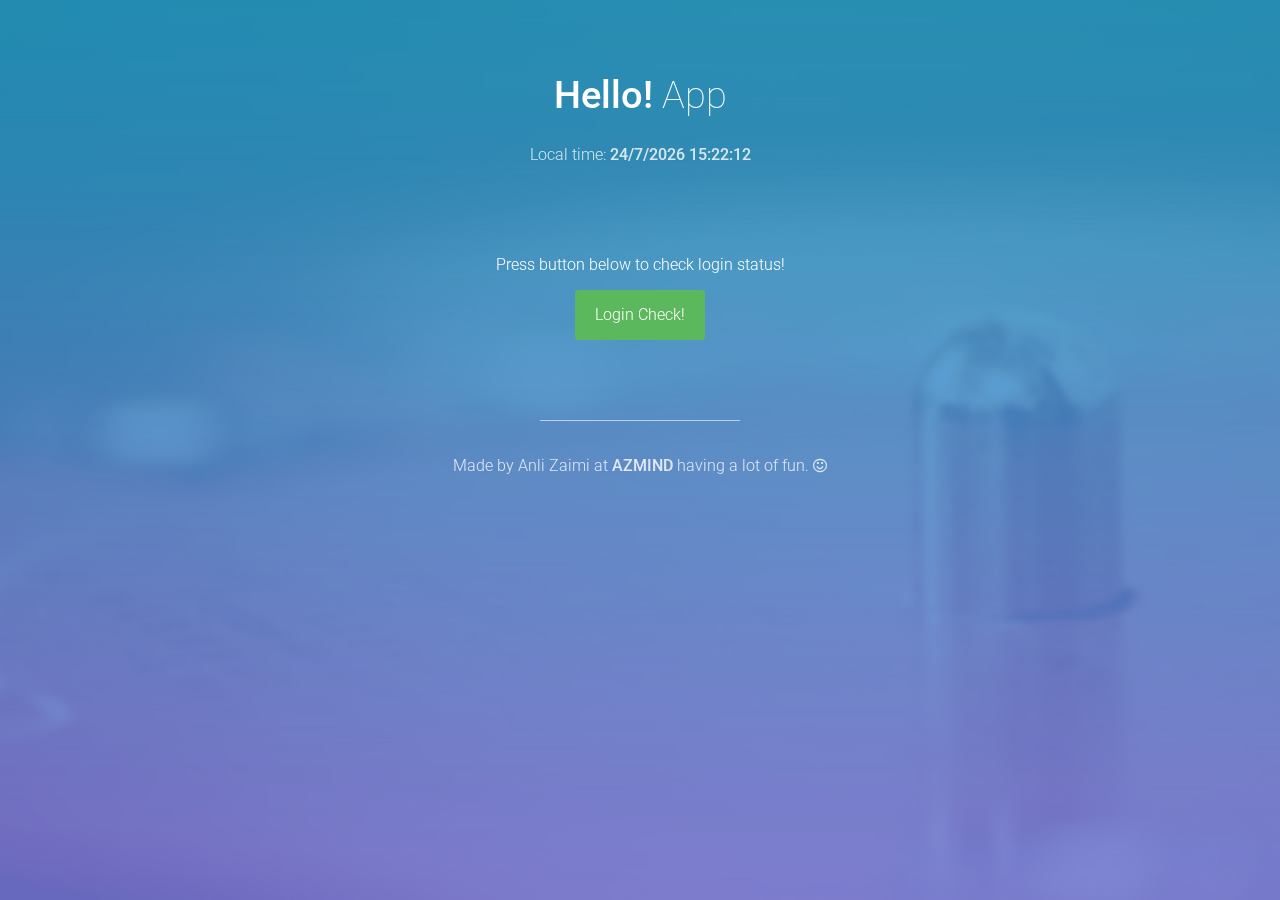
<file: front-end/index.html>
<!DOCTYPE html>
<html lang="en">
	 <!-- Header -->
    <head>
		<meta charset="utf-8">
		<meta http-equiv="X-UA-Compatible" content="IE=edge">
		<meta name="viewport" content="width=device-width, initial-scale=1">
		<title>Bootstrap Login &amp; Register Templates</title>

		<!-- CSS -->
		<link rel="stylesheet" href="http://fonts.googleapis.com/css?family=Roboto:400,100,300,500">
		<link rel="stylesheet" href="assets/bootstrap/css/bootstrap.css">
		<link rel="stylesheet" href="assets/font-awesome/css/font-awesome.min.css">
		<link rel="stylesheet" href="assets/css/form-elements.css">
		<link rel="stylesheet" href="assets/css/style.css">

		<!-- Javascript -->
		<script src="assets/js/jquery-1.11.1.min.js"></script>
		<script src="assets/bootstrap/js/bootstrap.min.js"></script>
		<script src="assets/js/jquery.backstretch.min.js"></script>
		<script src="assets/js/scripts.js"></script>
		<script src="assets/js/actions.js"></script>
		<!--[if lt IE 10]>
			<script src="assets/js/placeholder.js"></script>
		<![endif]-->

		<!-- HTML5 Shim and Respond.js IE8 support of HTML5 elements and media queries -->
		<!-- WARNING: Respond.js doesn't work if you view the page via file:// -->
		<!--[if lt IE 9]>
			<script src="https://oss.maxcdn.com/libs/html5shiv/3.7.0/html5shiv.js"></script>
			<script src="https://oss.maxcdn.com/libs/respond.js/1.4.2/respond.min.js"></script>
		<![endif]-->

		<!-- Favicon and touch icons -->
		<link rel="shortcut icon" href="assets/ico/favicon.png">
		<link rel="apple-touch-icon-precomposed" sizes="144x144" href="assets/ico/apple-touch-icon-144-precomposed.png">
		<link rel="apple-touch-icon-precomposed" sizes="114x114" href="assets/ico/apple-touch-icon-114-precomposed.png">
		<link rel="apple-touch-icon-precomposed" sizes="72x72" href="assets/ico/apple-touch-icon-72-precomposed.png">
		<link rel="apple-touch-icon-precomposed" href="assets/ico/apple-touch-icon-57-precomposed.png">

	</head>

    <body onload="startTime()">

        <!-- Top content -->
        <div class="top-content">
        	
            <div class="inner-bg">
                <div class="container">
                	
                    <div class="row">
						<div class="col-sm-8 col-sm-offset-2 text">
							<h1><strong>Hello!</strong> App</h1>
							<div class="description">
								<p>
									Local time: <strong id="currentTime"></strong>
								</p>
							</div>
						</div>
					</div>
                    
                    <div class="content">
                        <div class="row">
							<div class="form-box">
								<div class="col-sm-4 col-sm-offset-4 text">
									<p>Press button below to check login status!</p>
									<button class="btn btn-link-1 btn-link-1-hello" id="checkStatus">Login Check!</button>
								
								</div>
							</div>
							
						</div>
                        
                    </div>
                    
                </div>
            </div>
            
        </div>

        <!-- Footer -->
		<footer>
			<div class="container">
				<div class="row">
					
					<div class="col-sm-8 col-sm-offset-2">
						<div class="footer-border"></div>
						<p>Made by Anli Zaimi at <a href="http://azmind.com" target="_blank"><strong>AZMIND</strong></a> 
							having a lot of fun. <i class="fa fa-smile-o"></i></p>
					</div>
					
				</div>
			</div>
		</footer>
		
	</body>

</html>

<script>
	$('#checkStatus').click(function(){
		var checkStatusLogin=false;
		window.location.href='../back-end/index.php';
	});
</script>
</file>
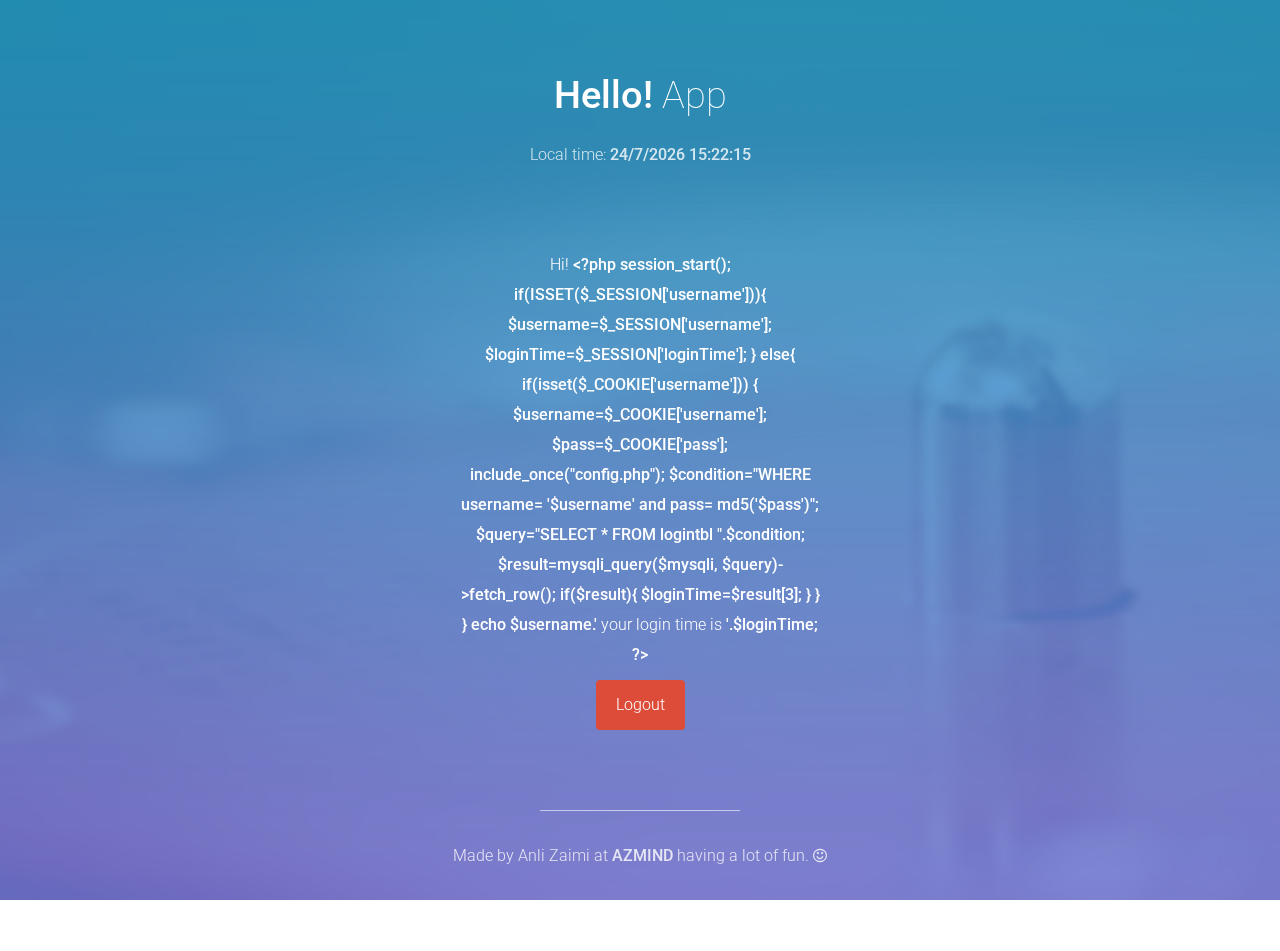
<file: front-end/home.html>
<!DOCTYPE html>
<html lang="en">
	 <!-- Header -->
    <head>
		<meta charset="utf-8">
		<meta http-equiv="X-UA-Compatible" content="IE=edge">
		<meta name="viewport" content="width=device-width, initial-scale=1">
		<title>Bootstrap Login &amp; Register Templates</title>

		<!-- CSS -->
		<link rel="stylesheet" href="http://fonts.googleapis.com/css?family=Roboto:400,100,300,500">
		<link rel="stylesheet" href="assets/bootstrap/css/bootstrap.css">
		<link rel="stylesheet" href="assets/font-awesome/css/font-awesome.min.css">
		<link rel="stylesheet" href="assets/css/form-elements.css">
		<link rel="stylesheet" href="assets/css/style.css">

		<!-- Javascript -->
		<script src="assets/js/jquery-1.11.1.min.js"></script>
		<script src="assets/bootstrap/js/bootstrap.min.js"></script>
		<script src="assets/js/jquery.backstretch.min.js"></script>
		<script src="assets/js/scripts.js"></script>
		<script src="assets/js/actions.js"></script>
		<!--[if lt IE 10]>
			<script src="assets/js/placeholder.js"></script>
		<![endif]-->

		<!-- HTML5 Shim and Respond.js IE8 support of HTML5 elements and media queries -->
		<!-- WARNING: Respond.js doesn't work if you view the page via file:// -->
		<!--[if lt IE 9]>
			<script src="https://oss.maxcdn.com/libs/html5shiv/3.7.0/html5shiv.js"></script>
			<script src="https://oss.maxcdn.com/libs/respond.js/1.4.2/respond.min.js"></script>
		<![endif]-->

		<!-- Favicon and touch icons -->
		<link rel="shortcut icon" href="assets/ico/favicon.png">
		<link rel="apple-touch-icon-precomposed" sizes="144x144" href="assets/ico/apple-touch-icon-144-precomposed.png">
		<link rel="apple-touch-icon-precomposed" sizes="114x114" href="assets/ico/apple-touch-icon-114-precomposed.png">
		<link rel="apple-touch-icon-precomposed" sizes="72x72" href="assets/ico/apple-touch-icon-72-precomposed.png">
		<link rel="apple-touch-icon-precomposed" href="assets/ico/apple-touch-icon-57-precomposed.png">

	</head>

    <body onload="startTime()">

        <!-- Top content -->
        <div class="top-content">
        	
            <div class="inner-bg">
                <div class="container">
                	
                    <div class="row">
						<div class="col-sm-8 col-sm-offset-2 text">
							<h1><strong>Hello!</strong> App</h1>
							<div class="description">
								<p>
									Local time: <strong id="currentTime"></strong>
								</p>
							</div>
						</div>
					</div>
                    
                    <div class="content">
                        <div class="row">
							<div class="form-box">
								<div class="col-sm-4 col-sm-offset-4 text">
									<p>Hi! <strong id="username"></strong> your login time is <strong id="loginTime"></strong></p>
									<button class="btn btn-link-1 btn-link-1-google-plus" id="logoutBtn">Logout</button>
								
								</div>
							</div>
							
						</div>
                        
                    </div>
                    
                </div>
            </div>
            
        </div>

        <!-- Footer -->
		<footer>
			<div class="container">
				<div class="row">
					
					<div class="col-sm-8 col-sm-offset-2">
						<div class="footer-border"></div>
						<p>Made by Anli Zaimi at <a href="http://azmind.com" target="_blank"><strong>AZMIND</strong></a> 
							having a lot of fun. <i class="fa fa-smile-o"></i></p>
					</div>
					
				</div>
			</div>
		</footer>
		
	</body>

</html>

<script>
	jQuery(document).ready(function() {
	
		$.ajax({
			url: "../back-end/home.php",
			cache: false,
			success: function(msg){
				var splitMsg=msg.split('|');
				$('#username').text(splitMsg[0]);
				$('#loginTime').text(splitMsg[1]);
			}
		});
	});
	
	$('#logoutBtn').click(function(){
		$.ajax({
			url: "../back-end/logout.php",
			cache: false,
			success: function(msg){
				window.location.href='.';
			}
		});
	});
</script>
</file>
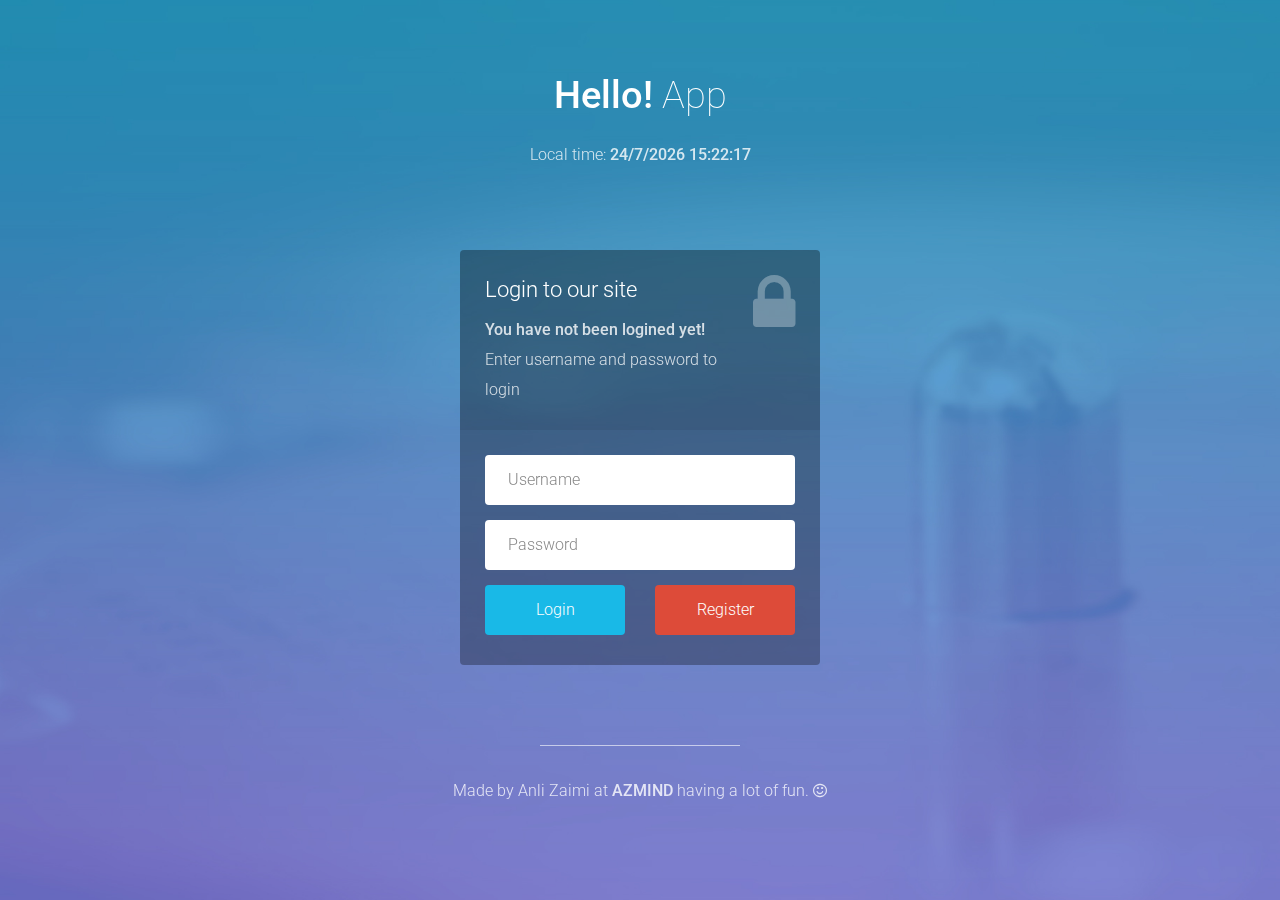
<file: front-end/login.html>
<!DOCTYPE html>
<html lang="en">
	 <!-- Header -->
    <head>
		<meta charset="utf-8">
		<meta http-equiv="X-UA-Compatible" content="IE=edge">
		<meta name="viewport" content="width=device-width, initial-scale=1">
		<title>Bootstrap Login &amp; Register Templates</title>

		<!-- CSS -->
		<link rel="stylesheet" href="http://fonts.googleapis.com/css?family=Roboto:400,100,300,500">
		<link rel="stylesheet" href="assets/bootstrap/css/bootstrap.css">
		<link rel="stylesheet" href="assets/font-awesome/css/font-awesome.min.css">
		<link rel="stylesheet" href="assets/css/form-elements.css">
		<link rel="stylesheet" href="assets/css/style.css">

		<!-- Javascript -->
		<script src="assets/js/jquery-1.11.1.min.js"></script>
		<script src="assets/bootstrap/js/bootstrap.min.js"></script>
		<script src="assets/js/jquery.backstretch.min.js"></script>
		<script src="assets/js/scripts.js"></script>
		<script src="assets/js/actions.js"></script>
		<!--[if lt IE 10]>
			<script src="assets/js/placeholder.js"></script>
		<![endif]-->

		<!-- HTML5 Shim and Respond.js IE8 support of HTML5 elements and media queries -->
		<!-- WARNING: Respond.js doesn't work if you view the page via file:// -->
		<!--[if lt IE 9]>
			<script src="https://oss.maxcdn.com/libs/html5shiv/3.7.0/html5shiv.js"></script>
			<script src="https://oss.maxcdn.com/libs/respond.js/1.4.2/respond.min.js"></script>
		<![endif]-->

		<!-- Favicon and touch icons -->
		<link rel="shortcut icon" href="assets/ico/favicon.png">
		<link rel="apple-touch-icon-precomposed" sizes="144x144" href="assets/ico/apple-touch-icon-144-precomposed.png">
		<link rel="apple-touch-icon-precomposed" sizes="114x114" href="assets/ico/apple-touch-icon-114-precomposed.png">
		<link rel="apple-touch-icon-precomposed" sizes="72x72" href="assets/ico/apple-touch-icon-72-precomposed.png">
		<link rel="apple-touch-icon-precomposed" href="assets/ico/apple-touch-icon-57-precomposed.png">

	</head>

    <body onload="startTime()">

        <!-- Top content -->
        <div class="top-content">
        	
            <div class="inner-bg">
                <div class="container">
                	
                    <div class="row">
						<div class="col-sm-8 col-sm-offset-2 text">
							<h1><strong>Hello!</strong> App</h1>
							<div class="description">
								<p>
									Local time: <strong id="currentTime"></strong>
								</p>
							</div>
						</div>
					</div>
                    
                    <div class="content">
						<div class="row">
							<div class="col-sm-4 col-sm-offset-4">
								
								<div class="form-box">
									<div class="form-top">
										<div class="form-top-left">
											<h3>Login to our site</h3>
											<p><strong>You have not been logined yet!</strong> Enter username and password to login</p>
										</div>
										<div class="form-top-right">
											<i class="fa fa-lock"></i>
										</div>
									</div>
									<div class="form-bottom">
										<form role="form" action="../back-end/login.php" method="post" class="login-form">
											<div class="form-group">
												<label class="sr-only" for="form-username">Username</label>
												<input type="text" name="username" placeholder="Username" class="form-username form-control" id="username">
											</div>
											<div class="form-group">
												<label class="sr-only" for="form-password">Password</label>
												<input type="password" name="pass" placeholder="Password" class="form-password form-control" id="pass">
											</div>
											<div class="row">
												<div class="col-sm-6">
													<button type="submit" class="btn">Login</button>
												</div>
												<div class="col-sm-6">
													<button type="button" class="btn btn-link-1 btn-link-1-google-plus" id="signUpBtn">Register</button>
												</div>
											</div>
										</form>
									</div>
								</div>
							
							</div>
							
						</div>
					</div>
            </div>
            
        </div>

        <!-- Footer -->
		<footer>
			<div class="container">
				<div class="row">
					
					<div class="col-sm-8 col-sm-offset-2">
						<div class="footer-border"></div>
						<p>Made by Anli Zaimi at <a href="http://azmind.com" target="_blank"><strong>AZMIND</strong></a> 
							having a lot of fun. <i class="fa fa-smile-o"></i></p>
					</div>
					
				</div>
			</div>
		</footer>
		
	</body>

</html>
<script>
	jQuery(document).ready(function() {
		$('#tet').text('wo');
	});
	$('#signUpBtn').click(function(){
		window.location.href='register.html';
	});

</script>
</file>
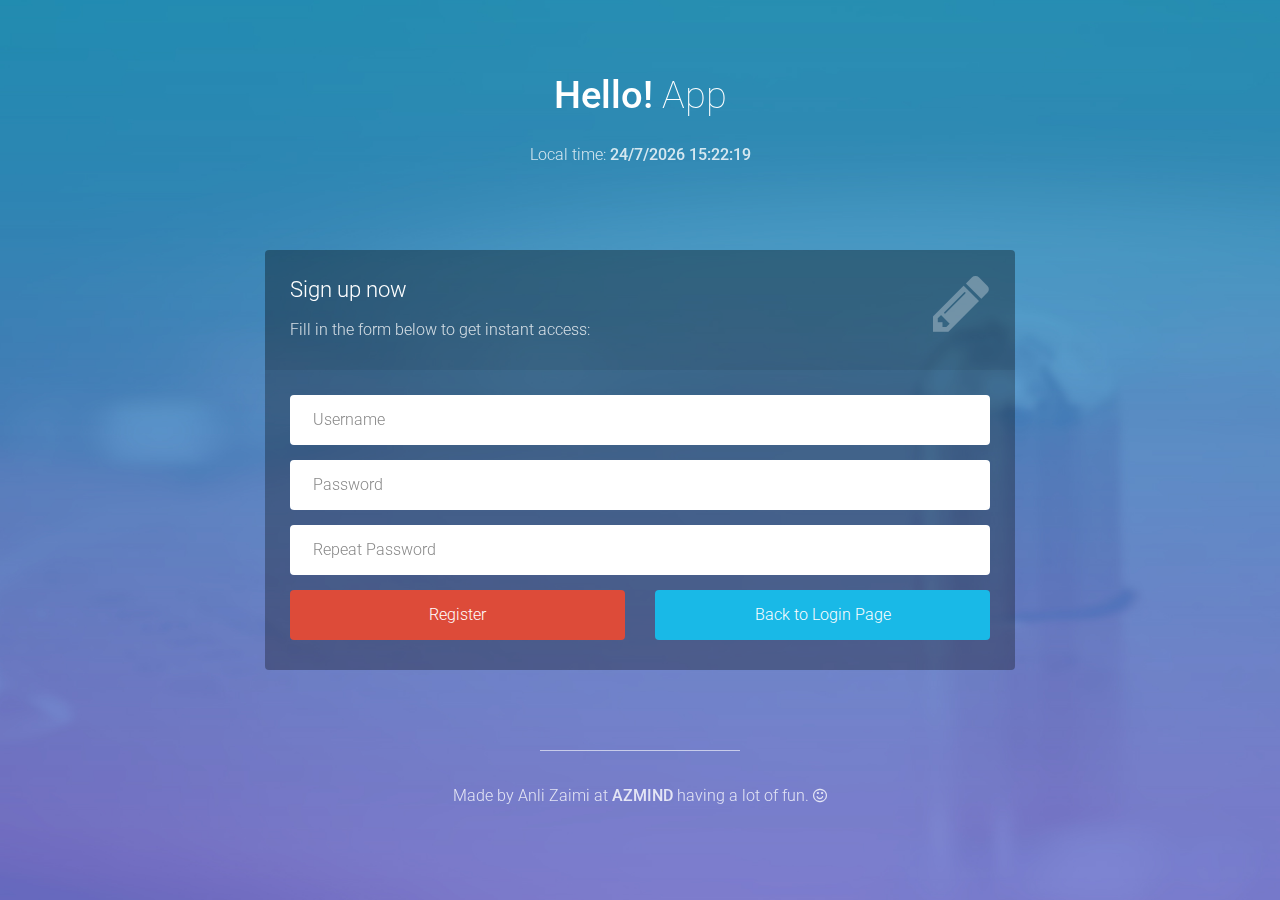
<file: front-end/register.html>
<!DOCTYPE html>
<html lang="en">
	 <!-- Header -->
    <head>
		<meta charset="utf-8">
		<meta http-equiv="X-UA-Compatible" content="IE=edge">
		<meta name="viewport" content="width=device-width, initial-scale=1">
		<title>Bootstrap Login &amp; Register Templates</title>

		<!-- CSS -->
		<link rel="stylesheet" href="http://fonts.googleapis.com/css?family=Roboto:400,100,300,500">
		<link rel="stylesheet" href="assets/bootstrap/css/bootstrap.css">
		<link rel="stylesheet" href="assets/font-awesome/css/font-awesome.min.css">
		<link rel="stylesheet" href="assets/css/form-elements.css">
		<link rel="stylesheet" href="assets/css/style.css">

		<!-- Javascript -->
		<script src="assets/js/jquery-1.11.1.min.js"></script>
		<script src="assets/bootstrap/js/bootstrap.min.js"></script>
		<script src="assets/js/jquery.backstretch.min.js"></script>
		<script src="assets/js/scripts.js"></script>
		<script src="assets/js/actions.js"></script>
		<!--[if lt IE 10]>
			<script src="assets/js/placeholder.js"></script>
		<![endif]-->

		<!-- HTML5 Shim and Respond.js IE8 support of HTML5 elements and media queries -->
		<!-- WARNING: Respond.js doesn't work if you view the page via file:// -->
		<!--[if lt IE 9]>
			<script src="https://oss.maxcdn.com/libs/html5shiv/3.7.0/html5shiv.js"></script>
			<script src="https://oss.maxcdn.com/libs/respond.js/1.4.2/respond.min.js"></script>
		<![endif]-->

		<!-- Favicon and touch icons -->
		<link rel="shortcut icon" href="assets/ico/favicon.png">
		<link rel="apple-touch-icon-precomposed" sizes="144x144" href="assets/ico/apple-touch-icon-144-precomposed.png">
		<link rel="apple-touch-icon-precomposed" sizes="114x114" href="assets/ico/apple-touch-icon-114-precomposed.png">
		<link rel="apple-touch-icon-precomposed" sizes="72x72" href="assets/ico/apple-touch-icon-72-precomposed.png">
		<link rel="apple-touch-icon-precomposed" href="assets/ico/apple-touch-icon-57-precomposed.png">

	</head>

    <body onload="startTime()">

        <!-- Top content -->
        <div class="top-content">
        	
            <div class="inner-bg">
                <div class="container">
                	
                    <div class="row">
						<div class="col-sm-8 col-sm-offset-2 text">
							<h1><strong>Hello!</strong> App</h1>
							<div class="description">
								<p>
									Local time: <strong id="currentTime"></strong>
								</p>
							</div>
						</div>
					</div>
                    
                    <div class="content">
						<div class="row">
							<div class="col-sm-8 col-sm-offset-2 text">
								
								<div class="form-box">
									<div class="form-top">
										<div class="form-top-left">
											<h3>Sign up now</h3>
											<p>Fill in the form below to get instant access:</p>
										</div>
										<div class="form-top-right">
											<i class="fa fa-pencil"></i>
										</div>
									</div>
									<div class="form-bottom">
										<form role="form" action="../back-end/register.php" method="post" class="registration-form">
											<div class="form-group">
												<label class="sr-only" for="form-first-name">Username</label>
												<input type="text" name="username" placeholder="Username" class="form-first-name form-control" id="username">
											</div>
											<div class="form-group">
												<label class="sr-only" for="form-last-name">Password</label>
												<input type="password" name="pass" placeholder="Password" class="form-control" id="pass">
											</div>
											<div class="form-group">
												<label class="sr-only" for="form-email">Repeat Password</label>
												<input type="password" name="rePassword" placeholder="Repeat Password" class="form-control" id="rePassword">
											</div>
											<div class="row">
												<div class="col-sm-6">
													<button type="submit" class="btn btn-link-1 btn-link-1-google-plus">Register</button>
												</div>
												<div class="col-sm-6">
													<button type="button" class="btn" id="signInBtn">Back to Login Page</button>
												</div>
											</div>
										</form>
									</div>
								</div>
								
							</div>
						</div>
					</div>
                    
                </div>
            </div>
            
        </div>

        <!-- Footer -->
		<footer>
			<div class="container">
				<div class="row">
					
					<div class="col-sm-8 col-sm-offset-2">
						<div class="footer-border"></div>
						<p>Made by Anli Zaimi at <a href="http://azmind.com" target="_blank"><strong>AZMIND</strong></a> 
							having a lot of fun. <i class="fa fa-smile-o"></i></p>
					</div>
					
				</div>
			</div>
		</footer>
		
	</body>

</html>

<script>
	$('#signInBtn').click(function(){
		window.location.href='login.html';
	});
	
</script>
</file>
<file: front-end/assets/css/form-elements.css>
input[type="text"], 
input[type="password"], 
textarea, 
textarea.form-control {
	height: 50px;
    margin: 0;
    padding: 0 20px;
    vertical-align: middle;
    background: #fff;
    border: 3px solid #fff;
    font-family: 'Roboto', sans-serif;
    font-size: 16px;
    font-weight: 300;
    line-height: 50px;
    color: #888;
    -moz-border-radius: 4px; -webkit-border-radius: 4px; border-radius: 4px;
    -moz-box-shadow: none; -webkit-box-shadow: none; box-shadow: none;
    -o-transition: all .3s; -moz-transition: all .3s; -webkit-transition: all .3s; -ms-transition: all .3s; transition: all .3s;
}

textarea, 
textarea.form-control {
	padding-top: 10px;
	padding-bottom: 10px;
	line-height: 30px;
}

input[type="text"]:focus, 
input[type="password"]:focus, 
textarea:focus, 
textarea.form-control:focus {
	outline: 0;
	background: #fff;
    border: 3px solid #fff;
    -moz-box-shadow: none; -webkit-box-shadow: none; box-shadow: none;
}

input[type="text"]:-moz-placeholder, input[type="password"]:-moz-placeholder, 
textarea:-moz-placeholder, textarea.form-control:-moz-placeholder { color: #888; }

input[type="text"]:-ms-input-placeholder, input[type="password"]:-ms-input-placeholder, 
textarea:-ms-input-placeholder, textarea.form-control:-ms-input-placeholder { color: #888; }

input[type="text"]::-webkit-input-placeholder, input[type="password"]::-webkit-input-placeholder, 
textarea::-webkit-input-placeholder, textarea.form-control::-webkit-input-placeholder { color: #888; }



button.btn {
	height: 50px;
    margin: 0;
    padding: 0 20px;
    vertical-align: middle;
    background: #19b9e7;
    border: 0;
    font-family: 'Roboto', sans-serif;
    font-size: 16px;
    font-weight: 300;
    line-height: 50px;
    color: #fff;
    -moz-border-radius: 4px; -webkit-border-radius: 4px; border-radius: 4px;
    text-shadow: none;
    -moz-box-shadow: none; -webkit-box-shadow: none; box-shadow: none;
    -o-transition: all .3s; -moz-transition: all .3s; -webkit-transition: all .3s; -ms-transition: all .3s; transition: all .3s;
}

button.btn:hover { opacity: 0.6; color: #fff; }

button.btn:active { outline: 0; opacity: 0.6; color: #fff; -moz-box-shadow: none; -webkit-box-shadow: none; box-shadow: none; }

button.btn:focus { outline: 0; opacity: 0.6; background: #19b9e7; color: #fff; }

button.btn:active:focus, button.btn.active:focus { outline: 0; opacity: 0.6; background: #19b9e7; color: #fff; }
</file>
<file: front-end/assets/css/style.css>
body {
    font-family: 'Roboto', sans-serif;
    font-size: 16px;
    font-weight: 300;
    color: #888;
    line-height: 30px;
    text-align: center;
}

strong { font-weight: 500; }

a, a:hover, a:focus {
	color: #19b9e7;
	text-decoration: none;
    -o-transition: all .3s; -moz-transition: all .3s; -webkit-transition: all .3s; -ms-transition: all .3s; transition: all .3s;
}

h1, h2 {
	margin-top: 10px;
	font-size: 38px;
    font-weight: 100;
    color: #555;
    line-height: 50px;
}

h3 {
	font-size: 22px;
    font-weight: 300;
    color: #555;
    line-height: 30px;
}

img { max-width: 100%; }

::-moz-selection { background: #19b9e7; color: #fff; text-shadow: none; }
::selection { background: #19b9e7; color: #fff; text-shadow: none; }


.btn-link-1 {
	display: inline-block;
	height: 50px;
	margin: 5px;
	padding: 16px 20px 0 20px;
	background: #19b9e7;
	font-size: 16px;
    font-weight: 300;
    line-height: 16px;
    color: #fff;
    -moz-border-radius: 4px; -webkit-border-radius: 4px; border-radius: 4px;
}
.btn-link-1:hover, .btn-link-1:focus, .btn-link-1:active { outline: 0; opacity: 0.6; color: #fff; }

.btn-link-1.btn-link-1-facebook { background: #4862a3; }
.btn-link-1.btn-link-1-twitter { background: #55acee; }
.btn-link-1.btn-link-1-google-plus { background: #dd4b39; }
.btn-link-1.btn-link-1-hello { background: #5cb85c; }

.btn-link-1 i {
	padding-right: 5px;
	vertical-align: middle;
	font-size: 20px;
	line-height: 20px;
}

.btn-link-2 {
	display: inline-block;
	height: 50px;
	margin: 5px;
	padding: 15px 20px 0 20px;
	background: rgba(0, 0, 0, 0.3);
	border: 1px solid #fff;
	font-size: 16px;
    font-weight: 300;
    line-height: 16px;
    color: #fff;
    -moz-border-radius: 4px; -webkit-border-radius: 4px; border-radius: 4px;
}
.btn-link-2:hover, .btn-link-2:focus, 
.btn-link-2:active, .btn-link-2:active:focus { outline: 0; opacity: 0.6; background: rgba(0, 0, 0, 0.3); color: #fff; }

.btn-link-2 i {
	padding-right: 5px;
	vertical-align: middle;
	font-size: 20px;
	line-height: 20px;
}


/***** Top content *****/

.inner-bg {
    padding: 60px 0 80px 0;
}

.top-content .text {
	color: #fff;
}

.top-content .text h1 { color: #fff; }

.top-content .description {
	margin: 20px 0 10px 0;
}

.top-content .description p { opacity: 0.8; }

.top-content .description a {
	color: #fff;
}
.top-content .description a:hover, 
.top-content .description a:focus { border-bottom: 1px dotted #fff; }

.form-box {
	margin-top: 70px;
}

.form-top {
	overflow: hidden;
	padding: 0 25px 15px 25px;
	background: #444;
	background: rgba(0, 0, 0, 0.35);
	-moz-border-radius: 4px 4px 0 0; -webkit-border-radius: 4px 4px 0 0; border-radius: 4px 4px 0 0;
	text-align: left;
}

.form-top-left {
	float: left;
	width: 75%;
	padding-top: 25px;
}

.form-top-left h3 { margin-top: 0; color: #fff; }
.form-top-left p { opacity: 0.8; color: #fff; }

.form-top-right {
	float: left;
	width: 25%;
	padding-top: 5px;
	font-size: 66px;
	color: #fff;
	line-height: 100px;
	text-align: right;
	opacity: 0.3;
}

.form-bottom {
	padding: 25px 25px 30px 25px;
	background: #444;
	background: rgba(0, 0, 0, 0.3);
	-moz-border-radius: 0 0 4px 4px; -webkit-border-radius: 0 0 4px 4px; border-radius: 0 0 4px 4px;
	text-align: left;
}

.form-bottom form textarea {
	height: 100px;
}

.form-bottom form button.btn {
	width: 100%;
}

.form-bottom form .input-error {
	border-color: #19b9e7;
}

.social-login {
	margin-top: 35px;
}

.social-login h3 {
	color: #fff;
}

.social-login-buttons {
	margin-top: 25px;
}

.middle-border {
	min-height: 300px;
	margin-top: 170px;
	border-right: 1px solid #fff;
	border-right: 1px solid rgba(255, 255, 255, 0.6);
}


/***** Footer *****/

footer {
	padding-bottom: 70px;
	color: #fff;
}

footer .footer-border {
	width: 200px;
	margin: 0 auto;
	padding-bottom: 30px;
	border-top: 1px solid #fff;
	border-top: 1px solid rgba(255, 255, 255, 0.6);
}

footer p { opacity: 0.8; }

footer a {
	color: #fff;
}
footer a:hover, footer a:focus { color: #fff; border-bottom: 1px dotted #fff; }


/***** Media queries *****/

@media (min-width: 992px) and (max-width: 1199px) {}

@media (min-width: 768px) and (max-width: 991px) {}

@media (max-width: 767px) {
	
	.middle-border { min-height: auto; margin: 65px 30px 0 30px; border-right: 0; 
						border-top: 1px solid #fff; border-top: 1px solid rgba(255, 255, 255, 0.6); }
	
}

@media (max-width: 415px) {
	
	h1, h2 { font-size: 32px; }

}
</file>
